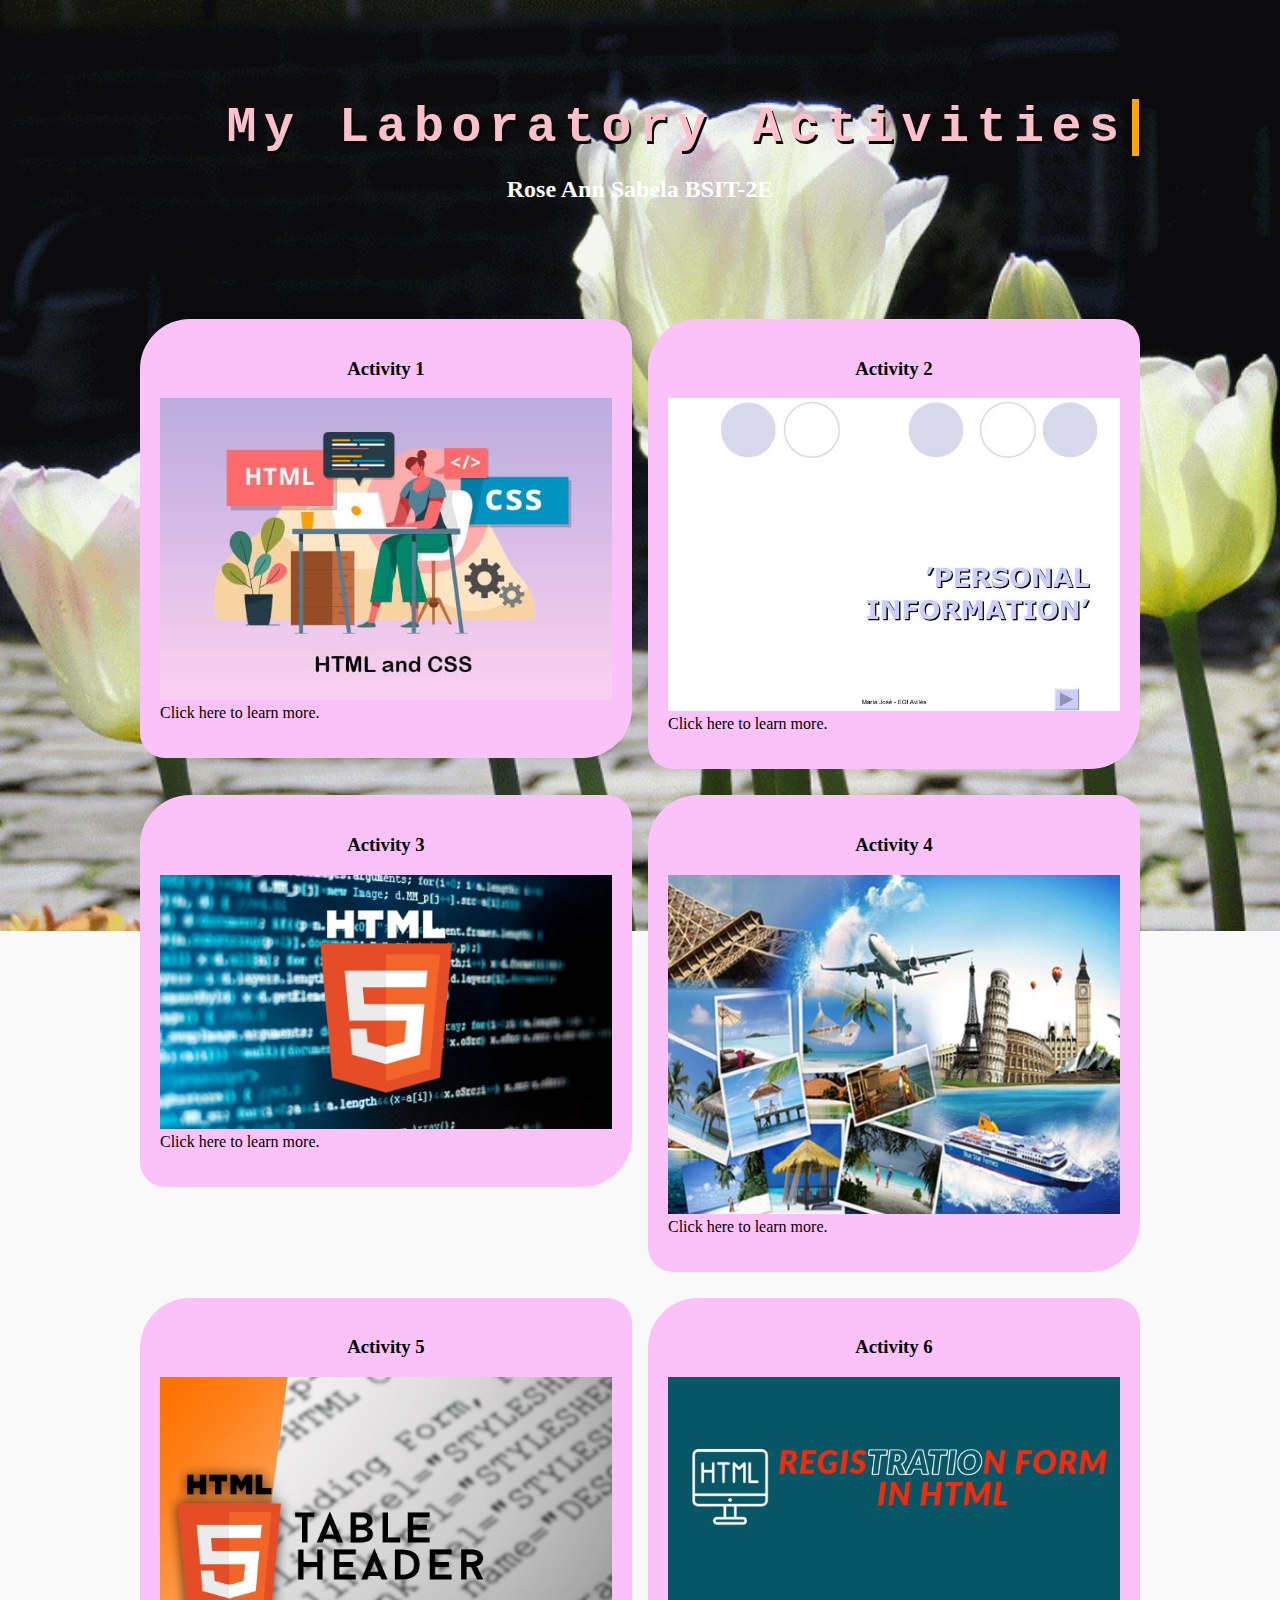
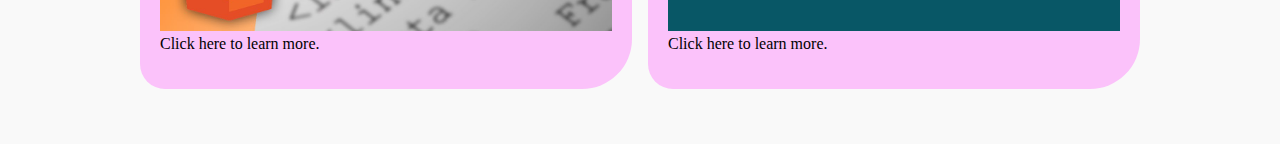
<file: index.html>
<!DOCTYPE html>
<html>
<head>
  <meta name="viewport" content="width=device-width, initial-scale=1">
	<style>
		body {
			background-color: rgb(249, 249, 249);
		}
		</style>
		<link rel="stylesheet" href="projects.css">
		

</head>
<body>
  <div class="main">
<div id="mySidenav" class="sidenav">
	<font face="Forte" color="black">

</div>
	<div id="header1" class="header">
<h1 align="center"><font color="pink">My Laboratory Activities</font></h1>
	</div>
<h2 align="center"><font color="white">Rose Ann Sabela  BSIT-2E</font></h2>
<div class="row">
  <div class="column">
    <div class="content">
      <h3 align="center">Activity 1</h3>
      <img src="sabela3.jpg" alt="activity1" style="width:100%">
      	<a href="Act1Sabela.html" target="_blank">Click here to learn more. </a></p>
    </div>
  </div>
  <div class="column">
    <div class="content">
      <h3 align="center">Activity 2</h3>
    <img src="sabela4.jpg" alt="Activity2" style="width:100%">
        <a href="Act2Sabela.html" target="_blank">Click here to learn more. </a></p>
    </div>
  </div>
  <div class="column">
    <div class="content">
      <h3 align="center">Activity 3</h3>
    <img src="sabela5.jpg" alt="Nature" style="width:100%">
        <a href="Act3Sabela.html" target="_blank"> Click here to learn more. </a></p>
    </div>
  </div>
  <div class="column">
    <div class="content">
      <h3 align="center">Activity 4</h3>
    <img src="sabela6.jpg" alt="Mounta" style="width:100%">
        <a href="Act4Sabela.html">Click here to learn more.</a></p>
    </div>
  </div>
  <div class="column">
    <div class="content">
      <h3 align="center">Activity 5</h3>
      <img src="sabela7.jpg" alt="activity1" style="width:100%">
        <a href="act5SABELA.html" target="_blank">Click here to learn more. </a></p>
    </div>
  </div>
  <div class="column">
    <div class="content">
      <h3 align="center">Activity 6</h3>
      <img src="sabela8.jpg " alt="activity1" style="width:100%">
        <a href="Act6Sabela.html" target="_blank">Click here to learn more. </a></p>
    </div>
  </div>

</body>
</html>
</file>
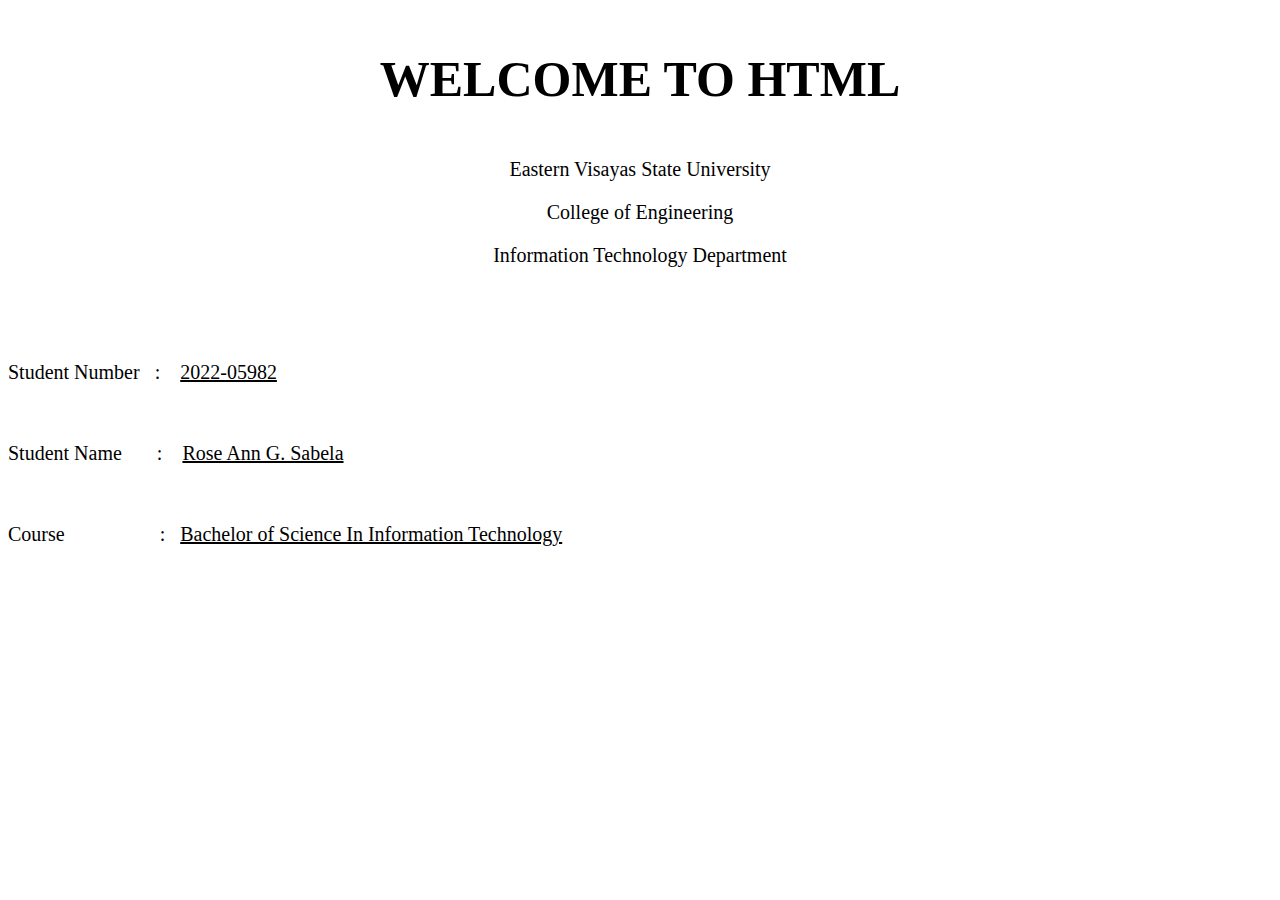
<file: Act1Sabela.html>
<!DOCTYPE html>

<html>

<head>
		<title> My First Web Page </title>
</head>

<body>
		<p align="center" style="font-size:50px"><b>WELCOME TO HTML</b></p>

		<p align="center" style="font-size:20px"> Eastern Visayas State University</p>
		<p align="center" style="font-size:20px"> College of Engineering</p>
		<p align="center" style="font-size:20px"> Information Technology Department</p>
		
		<br><br><br>
		<p align="left" style="font-size:20px"> Student Number&nbsp;&nbsp;&nbsp;:&nbsp;&nbsp;&nbsp; <u>2022-05982</u></p>
		<br>
		<p align="left" style="font-size:20px"> Student Name&nbsp;&nbsp;&nbsp;&nbsp;&nbsp;&nbsp;&nbsp;:&nbsp;&nbsp;&nbsp; <u>Rose Ann G. Sabela</u></p>
		<br>
		<p align="left" style="font-size:20px"> Course &nbsp;&nbsp;&nbsp;&nbsp;&nbsp;&nbsp;&nbsp;&nbsp;&nbsp;&nbsp;&nbsp;&nbsp;&nbsp;&nbsp;&nbsp;&nbsp;&nbsp;&nbsp;:&nbsp;&nbsp; <u>Bachelor of Science In Information Technology</u></p>



</body>
</file>
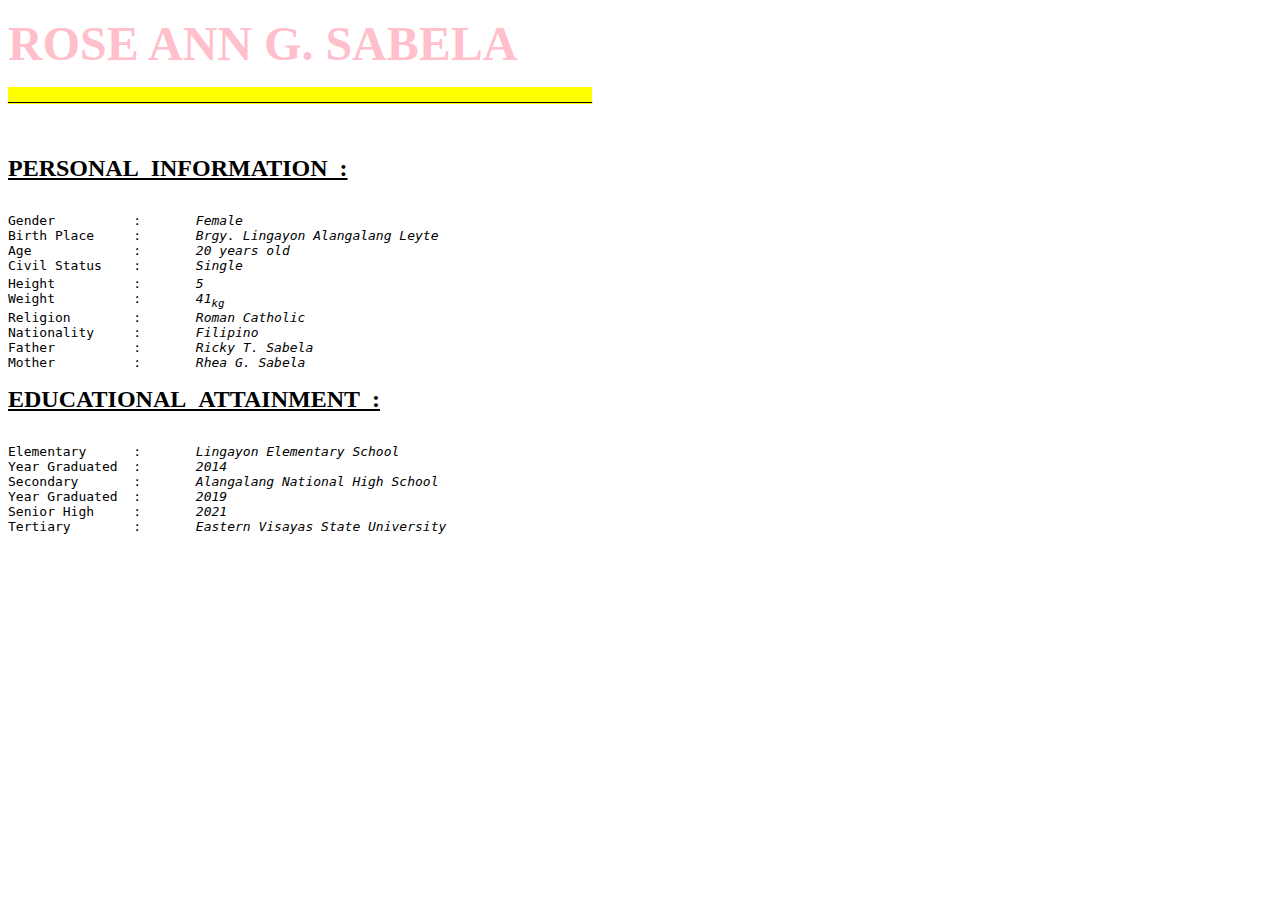
<file: Act2Sabela.html>
<!DOCTYPE html>
<html>
<head>
	<title> My First Web Page</title>
<body>

	<p align="left"><b><font ,font size="25",font face="times new roman", font color="Pink">ROSE ANN G. SABELA</font></b></p>
	
<p align="left"><mark>_________________________________________________________________________</mark></p>
<br>
	<p align="left"><font ,font size="5",font face="times new roman"><u><b>PERSONAL&nbsp;&nbsp;INFORMATION&nbsp;&nbsp;:</b></u></font></b></p>
<pre><code>
Gender		:	<i>Female</i>
Birth Place	:	<i>Brgy. Lingayon Alangalang Leyte</i>
Age		:	<i>20 years old</i>
Civil Status	:	<i>Single</i>
Height		:	<i>5<sup></sup></i>
Weight		:	<i>41<sub>kg</sub></i>
Religion	:	<i>Roman Catholic</i>
Nationality	:	<i>Filipino</i>
Father		:	<i>Ricky T. Sabela</i>
Mother		:	<i>Rhea G. Sabela</i></code>
</pre>
	<p align="left"><font ,font size="5",font face="times new roman"><u><b>EDUCATIONAL&nbsp;&nbsp;ATTAINMENT&nbsp;&nbsp;:</b></u></font></b></p>
<pre><code>
Elementary	:	<i>Lingayon Elementary School</i>
Year Graduated	:	<i>2014</i>
Secondary	:	<i>Alangalang National High School</i>
Year Graduated	:	<i>2019</i>
Senior High	:	<i>2021</i>
Tertiary	:	<i>Eastern Visayas State University</i></code>


</body>
</head>
</html>
</file>
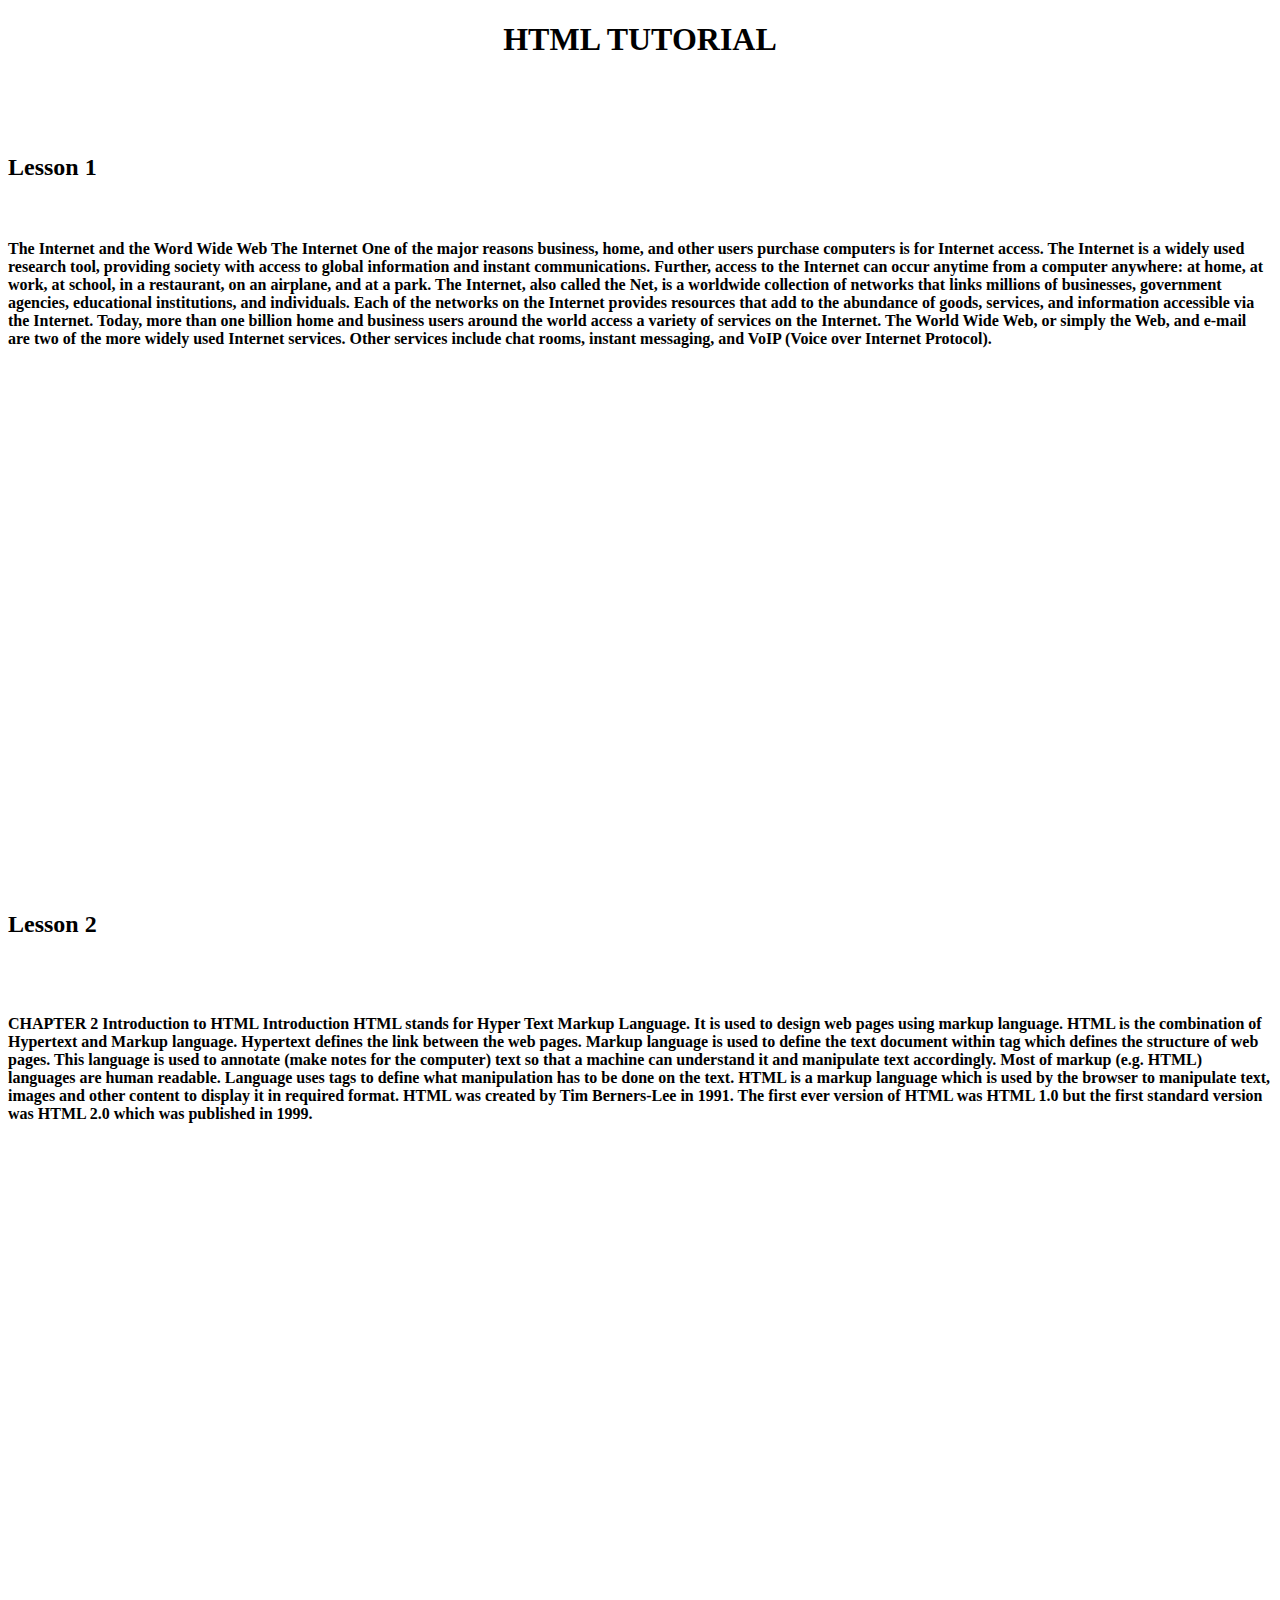
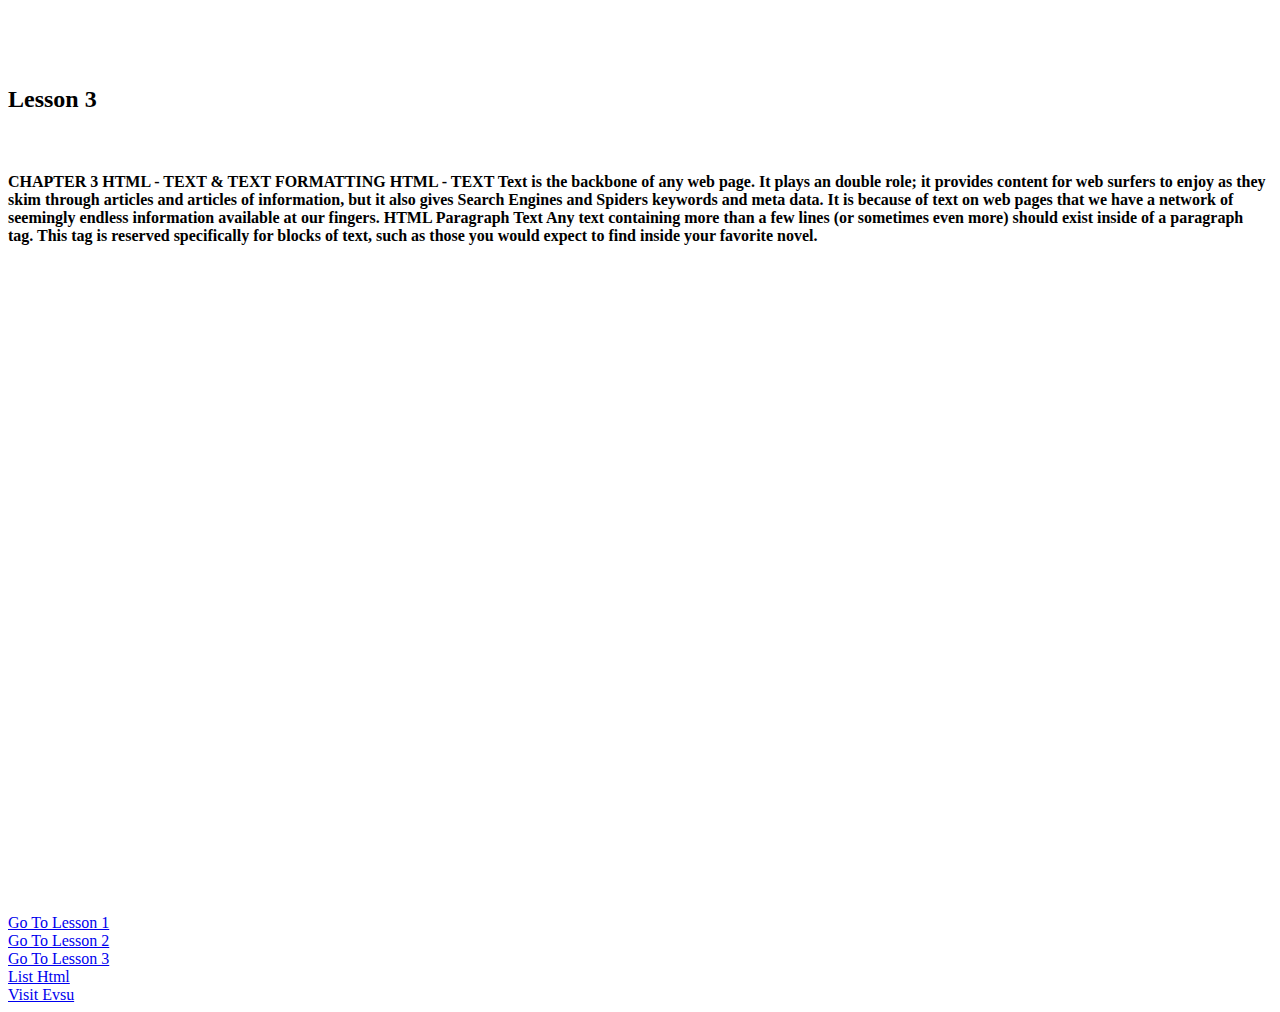
<file: Act3Sabela.html>
<!DOCTYPE html>
<html>
<head>
	<title>HOME PAGE</title>
</head>
<body>

	<h1><center>HTML TUTORIAL</h1></center>
	<br>
	<br>
	<br>
<section id = "Lesson 1">
<h2>Lesson 1</h2>
<br>
<h4>The Internet and the Word Wide Web The Internet One of the major reasons business, home, and other users purchase computers is for Internet access. The Internet is a widely used research tool, providing society with access to global information and instant communications. Further, access to the Internet can occur anytime from a computer anywhere: at home, at work, at school, in a restaurant, on an airplane, and at a park. The Internet, also called the Net, is a worldwide collection of networks that links millions of businesses, government agencies, educational institutions, and individuals. Each of the networks on the Internet provides resources that add to the abundance of goods, services, and information accessible via the Internet. Today, more than one billion home and business users around the world access a variety of services on the Internet. The World Wide Web, or simply the Web, and e-mail are two of the more widely used Internet services. Other services include chat rooms, instant messaging, and VoIP (Voice over Internet Protocol).</h4></section>
<br><br><br><br><br><br><br><br><br><br><br><br><br><br><br><br><br><br><br><br><br><br><br><br><br><br><br><br><br>
<section id = "Lesson 2">
<h2>Lesson 2</h2>
<br><br>
<h4>CHAPTER 2
Introduction to HTML
Introduction
HTML stands for Hyper Text Markup Language. It is used to design web pages using markup language. HTML is the combination of Hypertext and Markup language. Hypertext defines the link between the web pages. Markup language is used to define the text document within tag which defines the structure of web pages. This language is used to annotate (make notes for the computer) text so that a machine can understand it and manipulate text accordingly. Most of markup (e.g. HTML) languages are human readable. Language uses tags to define what manipulation has to be done on the text.
HTML is a markup language which is used by the browser to manipulate text, images and other content to display it in required format. HTML was created by Tim Berners-Lee in 1991. The first ever version of HTML was HTML 1.0 but the first standard version was HTML 2.0 which was published in 1999.</h4></section>
<br><br><br><br><br><br><br><br><br><br><br><br><br><br><br><br><br><br><br><br><br><br><br><br><br><br><br><br><br>
<section id = "Lesson 3">
<h2>Lesson 3</h2>
<br>
<h4>CHAPTER 3
HTML - TEXT & TEXT FORMATTING
HTML - TEXT
Text is the backbone of any web page. It plays an double role; it provides content for web surfers to enjoy as they skim through articles and articles of information, but it also gives Search Engines and Spiders keywords and meta data. It is because of text on web pages that we have a network of seemingly endless information available at our fingers.
HTML Paragraph Text
Any text containing more than a few lines (or sometimes even more) should exist inside of a paragraph tag. This tag is reserved specifically for blocks of text, such as those you would expect to find inside your favorite novel.</h4></section>
<br><br><br><br><br><br><br><br><br><br><br><br><br><br><br><br><br><br><br><br><br><br><br><br><br><br><br><br><br><br><br><br><br><br><br><br>
<a href="#Lesson 1">Go To Lesson 1</a>
<br>
<a href="#Lesson 2">Go To Lesson 2</a>
<br>
<a href="#Lesson 3">Go To Lesson 3</a>
<br>
<a href="C:\Users\Sabela\Desktop\html\List.html">List Html</a>
<br>
<a href="https://www.evsu.edu.ph/" target="_blank">Visit Evsu</a>



</body>
</html>
</file>
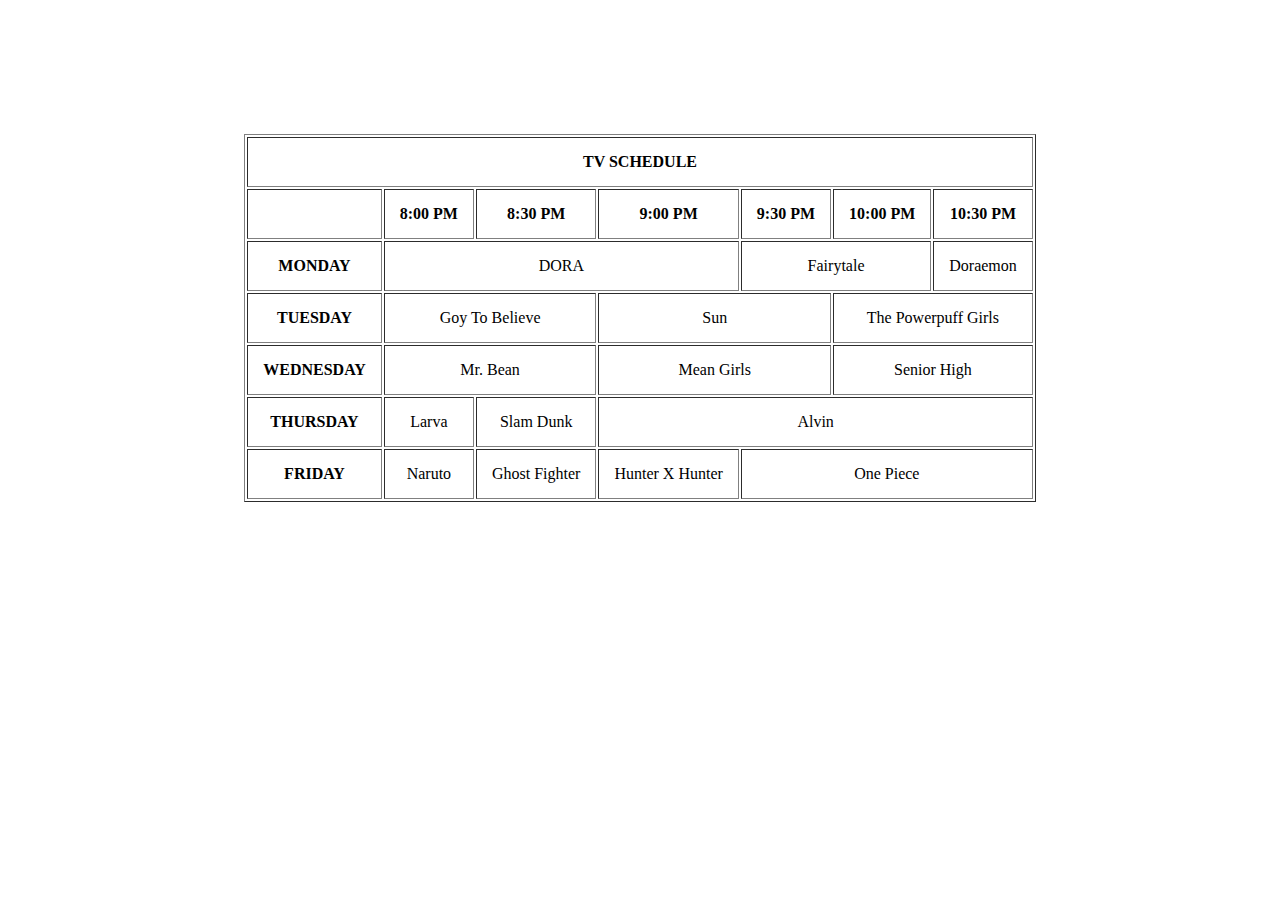
<file: act5SABELA.html>
<!DOCTYPE html>
<html>
<head>
  <title>Table</title>
</head>
<body>
<br>
<br>
<br>
<br>
<br>
<br>
<br>
<table>
<table border="1" cellspacing="2" cellpadding="15" align="center">
  <tr>
    <th colspan="7">TV SCHEDULE</th>
  </tr>
  <tr>
    <th></th>
    <th>8:00 PM</th>
    <th>8:30 PM</th>
    <th>9:00 PM</th>
    <th>9:30 PM</th>
    <th>10:00 PM</th>
    <th>10:30 PM</th>
  </tr>
  <tr>
    <th>MONDAY</th>
    <td colspan="3" align="center">DORA</td>
    <td colspan="2" align="center">Fairytale</td>
    <td>Doraemon</td>
  </tr>
  <tr>
    <th>TUESDAY</th>
    <td colspan="2" align="center">Goy To Believe</td>
    <td colspan="2" align="center">Sun</td>
    <td colspan="2" align="center">The Powerpuff Girls</td>
  </tr>
  <tr>
    <th>WEDNESDAY</th>
    <td colspan="2" align="center">Mr. Bean</td>
    <td colspan="2" align="center">Mean Girls</td>
    <td colspan="2" align="center">Senior High</td>
  </tr>
  <tr>
    <th>THURSDAY</th>
    <td align="center">Larva</td>
    <td align="center">Slam Dunk</td>
    <td colspan="4" align="center">Alvin</td>
  </tr>
  <tr>
    <th>FRIDAY</th>
    <td align="center">Naruto</td>
    <td>Ghost Fighter</td>
    <td>Hunter X Hunter</td>
    <td colspan="4" rospan="2" align="center">One Piece</td>
  </tr>

</table>
</body>
</html>
</file>
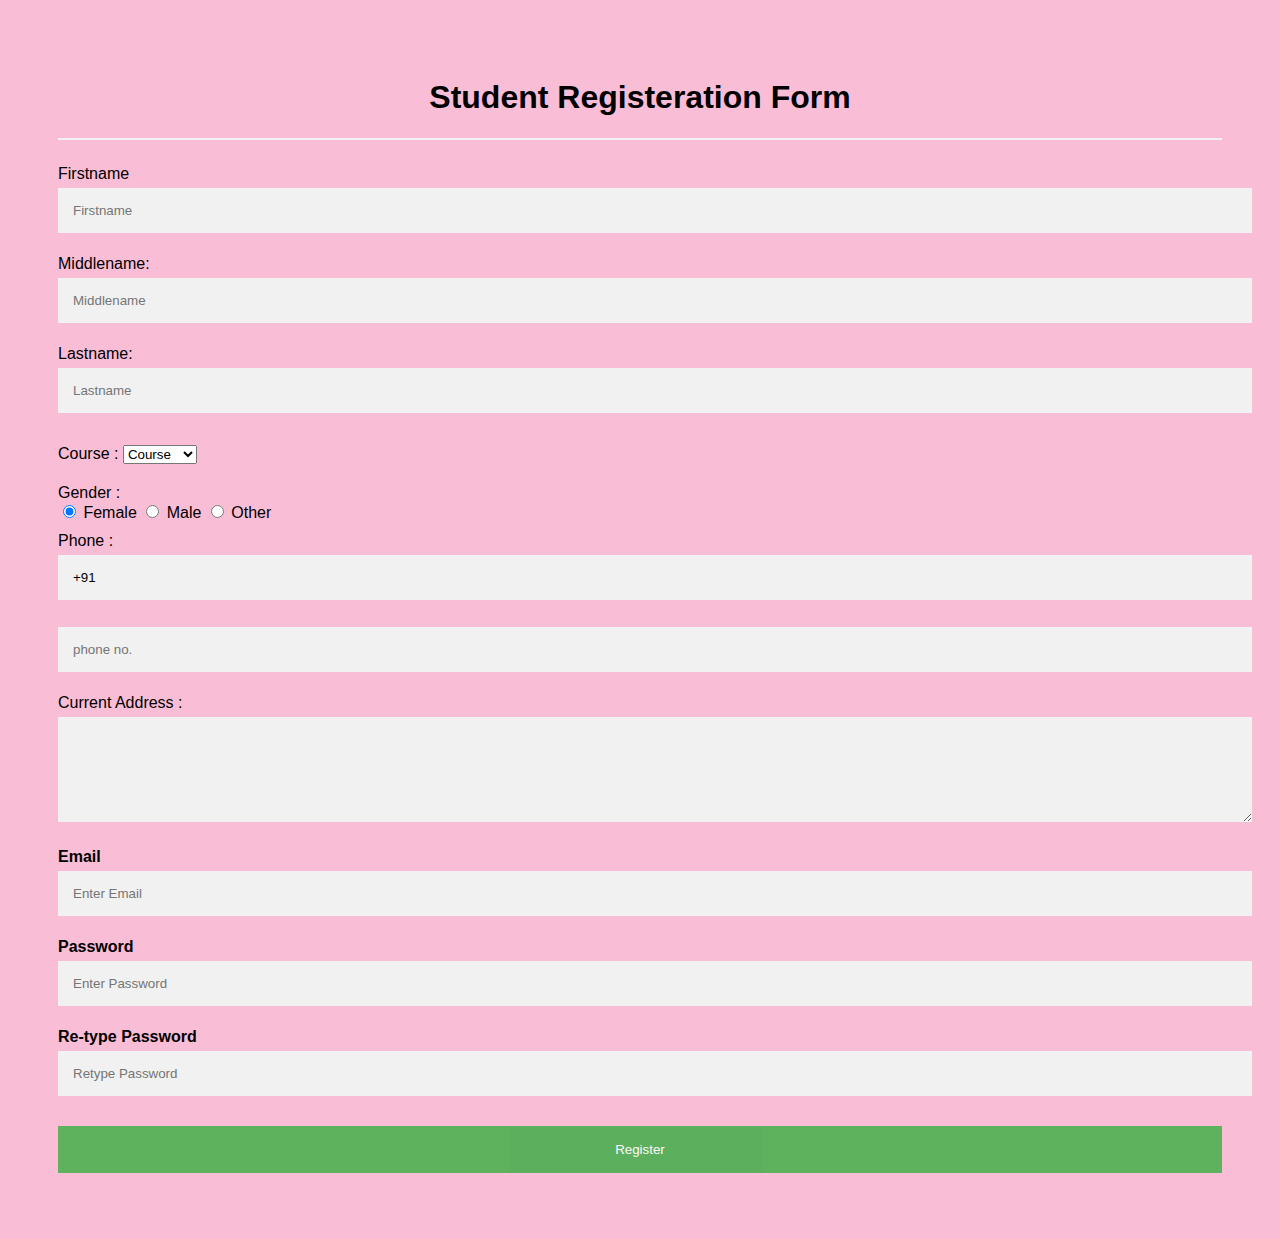
<file: Act6Sabela.html>
<!DOCTYPE html>  
<html>  
<head>  
<meta name="viewport" content="width=device-width, initial-scale=1">  
<style>  
body{  
  font-family: Calibri, Helvetica, sans-serif;  
  background-color: rgb(250, 189, 214);  
}  
.container {  
    padding: 50px;  
  background-color: mintgreen;  
}  
  
input[type=text], input[type=password], textarea {  
  width: 100%;  
  padding: 15px;  
  margin: 5px 0 22px 0;  
  display: inline-block;  
  border: none;  
  background: #f1f1f1;  
}  
input[type=text]:focus, input[type=password]:focus {  
  background-color: orange;  
  outline: none;  
}  
 div {  
            padding: 10px 0;  
         }  
hr {  
  border: 1px solid #f1f1f1;  
  margin-bottom: 25px;  
}  
.registerbtn {  
  background-color: #4CAF50;  
  color: white;  
  padding: 16px 20px;  
  margin: 8px 0;  
  border: none;  
  cursor: pointer;  
  width: 100%;  
  opacity: 0.9;  
}  
.registerbtn:hover {  
  opacity: 1;  
}  
</style>  
</head>  
<body>  
<form>  
  <div class="container">  
  <center>  <h1> Student Registeration Form</h1> </center>  
  <hr>  
  <label> Firstname </label>   
<input type="text" name="firstname" placeholder= "Firstname" size="15" required />   
<label> Middlename: </label>   
<input type="text" name="middlename" placeholder="Middlename" size="15" required />   
<label> Lastname: </label>    
<input type="text" name="lastname" placeholder="Lastname" size="15"required />   
<div>  
<label>   
Course :  
</label>   
  
<select>  
<option value="Course">Course</option>  
<option value="BSIT">BSIT</option>  
<option value="BEED">BEED</option>  
<option value="BSEE">BSEE</option>  
<option value="BSBA">BSBA</option>  
<option value="BSCRIM">BSCRIM</option>  
<option value="BSN">BSN</option>  
</select>  
</div>  
<div>  
<label>   
Gender :  
</label><br>  
<input type="radio" value="Male" name="gender" checked > Female  
<input type="radio" value="Female" name="gender"> Male   
<input type="radio" value="Other" name="gender"> Other  
  
</div>  
<label>   
Phone :  
</label>  
<input type="text" name="country code" placeholder="Country Code"  value="+91" size="2"/>   
<input type="text" name="phone" placeholder="phone no." size="10"/ required>   
Current Address :  
<textarea cols="80" rows="5" placeholder="Current Address" value="address" required>  
</textarea>  
 <label for="email"><b>Email</b></label>  
 <input type="text" placeholder="Enter Email" name="email" required>  
  
    <label for="psw"><b>Password</b></label>  
    <input type="password" placeholder="Enter Password" name="psw" required>  
  
    <label for="psw-repeat"><b>Re-type Password</b></label>  
    <input type="password" placeholder="Retype Password" name="psw-repeat" required>  
    <button type="submit" class="registerbtn">Register</button>    
</form>  
</body>  
</html>
</file>
<file: projects.css>
@import url('https://fonts.googleapis.com/css2?family=Poppins:wght@700&display=swap');
body {
  background-image:url("23.gif");
  background-attachment: fixed;
  background-repeat:no-repeat;
  background-position:center;
  background-size: cover;
}

#mySidenav a {
  position: absolute;

  left: -80px; 
  transition: 0.3s; 
  padding: 15px; 
  width: 100px; 
  text-decoration: none;
  font-size: 20px;
  color: black; 
  border-radius: 0 5px 5px 0;
  position: fixed;
}

#mySidenav a:hover {
  left: 0; 
}


#about {
  top: 50px;
  background-color:grey;
}

#blog {
  top: 100px;
  background-color: white;
}

#projects {
  top: 150px;
  background-color: grey;
}

h1 {
  text-shadow: 2px 3px black;  
  font-size: 80px;
  color: white;
  font-family: monospace;
  overflow: hidden; 
  border-right: .15em solid orange; 
  white-space: nowrap; 
  margin: 1px;
  letter-spacing: .15em;
  animation: 
    typing 3.5s steps(30, end),
    blink-caret .5s step-end infinite;
}
@keyframes typing {
  from { width: 0 }
  to { width: 100% }
}

@keyframes blink-caret {
  from, to { border-color: transparent }
  50% { border-color: orange }
}
.header {
  padding-top: 80px;
  padding-left: 80px;
}

.image {
  flex-basis: 40%
}
.text {
  color: black;
  font-size: 20px;
  padding-left: 10px;
}
.main {
  max-width: 1000px;
  margin: auto; 
  }
* {
  box-sizing: border-box;
}

body {
  padding: 10px;
  font-family: 'Forte'
}
h1 {
  font-size: 50px;
  word-break: break-word;
}
.row {
  margin: 100px -16px;
    transition: 0.3s;
}
.row,
.row > .column {
  padding: 8px;
    transition: 0.5s;
    margin-bottom: 10px;
}
.column {
  float: left;
  width: 50%;
  transition: 0.5s;
}
.row:after {
  content: "";
  display: table;
  clear: both;
   transition: 0.5s;
}
.content {
  background-color: rgb(251, 194, 250);
  padding: 20px;
  border-radius: 50px 25px;
  transition: 0.5s;
}
@media screen and (max-width: 900px) {
  .column {
    width: 50%;
  }
}
@media screen and (max-width: 600px) {
  .column {
    width: 100%;
    transition: 0.5s;
  }
}
a {
  text-decoration: none;
  transition: 0.3s;
}
.column:hover {
  transform: scale(1.05);
}
p {
  font-family: 'Poppins', sans-serif;
  transition: 0.3s;
}
a:link {
  color: black;
}
a:visited {
  color: black;
}
a:hover {
  color: white;
}
p:hover {
  color: #e6dfdf;
}
</file>
